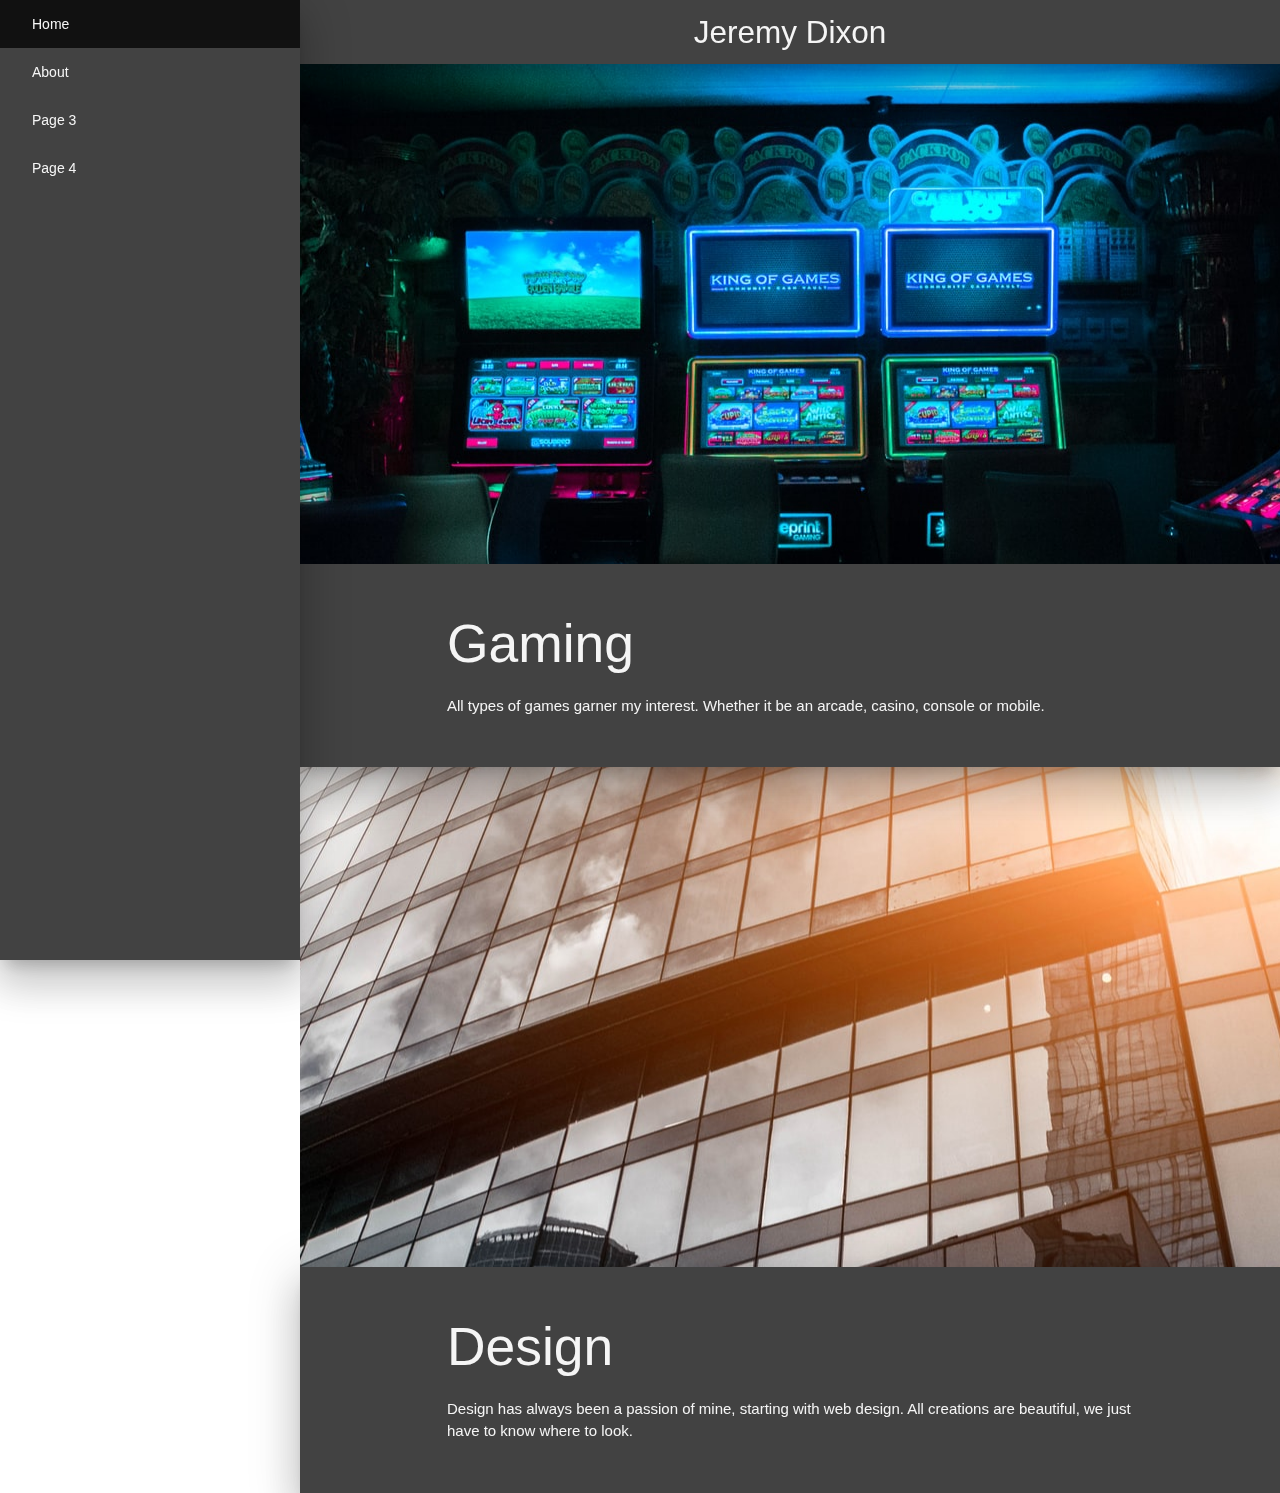
<file: index.html>
<!doctype html>
<html lang="en">
  <head>
        <!-- Required meta tags -->
        <meta charset="utf-8">
        <!-- Google Icon Font -->
        <link href="https://fonts.googleapis.com/icon?family=Material+Icons" rel="stylesheet">
        <!-- Materialize CSS -->
        <link type="text/css" rel="stylesheet" href="css/main.css" media="screen,projection"/>
        <link type="text/css" rel="stylesheet" href="css/materialize.min.css" media="screen,projection"/>
        <!-- Optimized for mobile-->
        <meta name="viewport" content="width=device-width, initial-scale=1">
    </head>
    <body>
        <header>
            <nav class="top-nav grey darken-3 z-depth-5">
                <div class="container">
                    <div class="nav-wrapper">
                        <a href="#!" class="brand-logo center grey-text text-lighten-4">Jeremy Dixon</a>
                        <a href="#" data-target="slide-out" class="sidenav-trigger"><i class="material-icons grey-text text-lighten-4">menu</i></a>
                    </div>
                </div>
            </nav>
        </header>
        <ul id="slide-out" class="sidenav sidenav-fixed grey darken-3 z-depth-5">
            <li class="active bold">
                <a href="index.html" class="lighten-3 grey-text text-lighten-4">Home</a>
            </li>
            <li class="bold">
                <a href="pages/about.html" class="lighten-3l grey-text text-lighten-4">About</a>
            </li>
            <li class="bold">
                <a href="#" class="grey-text text-lighten-4">Page 3</a>
            </li>
            <li class="bold">
                <a href="#" class="grey-text text-lighten-4">Page 4</a>
            </li>
        </ul>
        <main>
            <div class="parallax-container">
                <div class="parallax">
                    <img src="images/main-image.jpg">
                </div>
            </div>
            <div class="section grey darken-3 z-depth-5">
                <div class="row container">
                    <h2 class="grey-text text-lighten-4">Gaming</h2>
                    <p class="grey-text text-lighten-4">All types of games garner my interest. Whether it be an arcade, casino, console or mobile. </p>
                </div>
            </div>
            <div class="parallax-container">
                <div class="parallax">
                    <img src="images/design.jpg">
                </div>
            </div>
            <div class="section grey darken-3 z-depth-5">
                <div class="row container">
                    <h2 class="grey-text text-lighten-4">Design</h2>
                    <p class="grey-text text-lighten-4">Design has always been a passion of mine, starting with web design. All creations are beautiful,
                         we just have to know where to look.</p>
                </div>
            </div>
        </main>


        <!-- Javascript at end of body for optimized loading -->
        <script src="https://ajax.googleapis.com/ajax/libs/jquery/2.2.4/jquery.min.js"></script>
        <script type="text/javascript" src="js/main.js"></script>
        <script type="text/javascript" src="js/materialize.min.js"></script>
    </body>
</html>
</file>
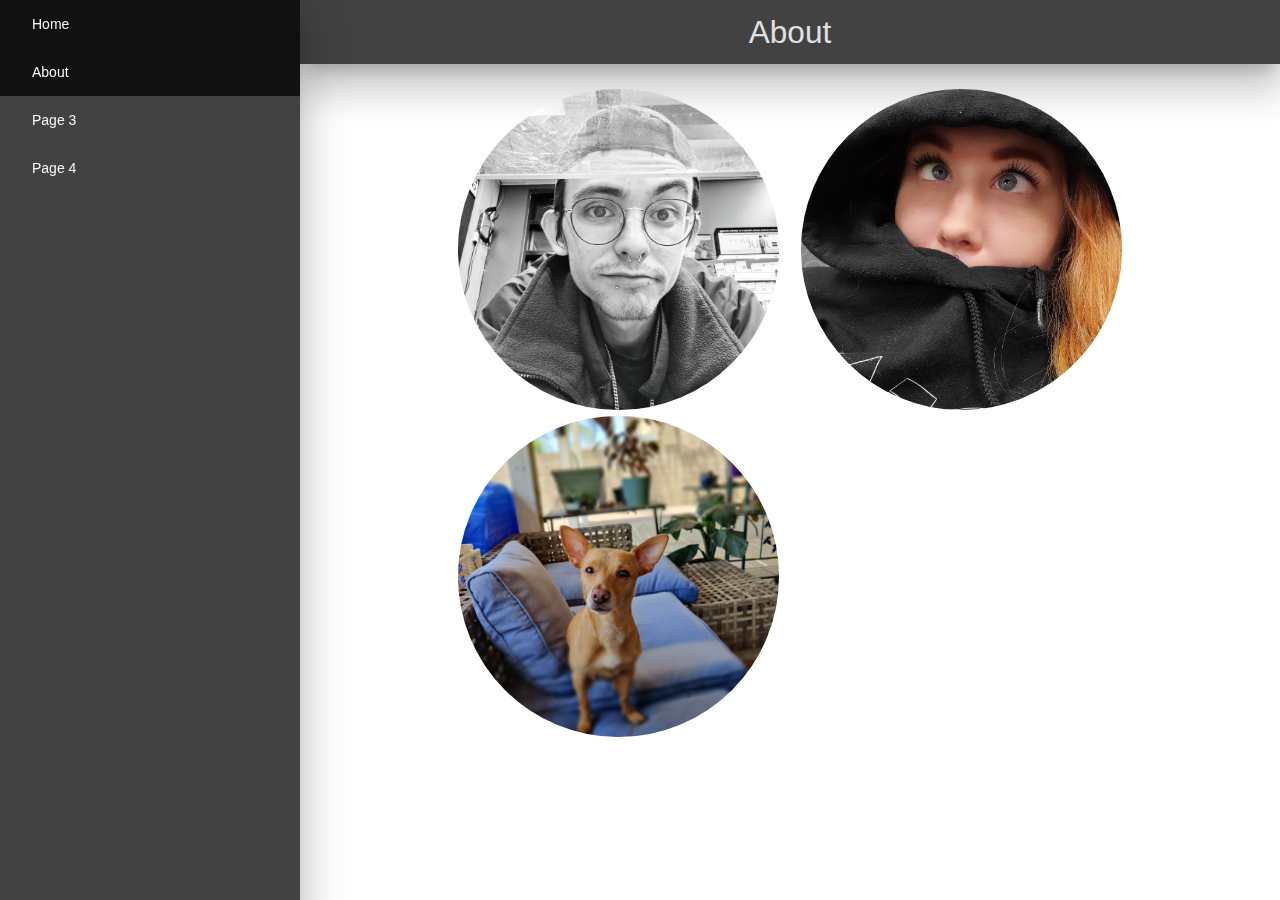
<file: pages/about.html>
<!doctype html>
<html lang="en">
  <head>
        <!-- Required meta tags -->
        <meta charset="utf-8">
        <!-- Google Icon Font -->
        <link href="https://fonts.googleapis.com/icon?family=Material+Icons" rel="stylesheet">
        <!-- Materialize CSS -->
        <link type="text/css" rel="stylesheet" href="../css/main.css" media="screen,projection"/>
        <link type="text/css" rel="stylesheet" href="../css/materialize.min.css" media="screen,projection"/>
        <!-- Optimized for mobile-->
        <meta name="viewport" content="width=device-width, initial-scale=1">
    </head>
    <body>
        <header>
            <nav class="top-nav grey darken-3 z-depth-5">
                <div class="container">
                    <div class="nav-wrapper">
                        <a href="#!" class="brand-logo center grey-text text-lighten-2">About</a>
                        <a href="#" data-target="slide-out" class="sidenav-trigger"><i class="material-icons grey-text text-lighten-2">menu</i></a>
                    </div>
                </div>
            </nav>
        </header>
        <ul id="slide-out" class="sidenav sidenav-fixed grey darken-3 z-depth-5">
            <li class="bold">
                <a href="../index.html" class="grey-text text-lighten-4">Home</a>
            </li>
            <li class="active bold">
                <a href="about.html" class="grey-text text-lighten-4 active">About</a>
            </li>
            <li class="bold">
                <a href="#" class="grey-text text-lighten-4">Page 3</a>
            </li>
            <li class="bold">
                <a href="#" class="grey-text text-lighten-4">Page 4</a>
            </li>
        </ul>
        <main class="about-page">
            <div class="container">
                <div class="row">
                    <div class="col s12 m6">
                        <a class="waves-effect waves-light modal-trigger" href="#jeremy-modal"><img class="responsive-img circle" src="../images/Me1.jpg"></a>
                    </div>
                    <div class="col s12 m6">
                        <a class="waves-effect waves-light modal-trigger" href="#chey-modal"><img class="responsive-img circle" src="../images/Chey.jpg"></a>
                    </div>
                    <div class="col s12 m6">
                        <a class="waves-effect waves-light modal-trigger" href="#dan-modal"><img class="responsive-img circle" src="../images/Dan.jpg"></a>
                    </div>
                </div>
            </div>
            <div id="jeremy-modal" class="modal bottom-sheet">
                <div class="modal-content">
                    <h4>Jeremy Dixon</h4>
                    <p class="flow-text">Hey, that's me! I'm Jeremy. I love everything electronics - phones, computers, consoles. You name it I've probably taken it apart to see how it works. I currently work full
                        time overnight shifts at a Chevron gas station while I finish my degree at Full Sail University. I'm not a very outgoing person, but I can have my moments. I enjoy all kinds of development
                        from web all the way to C++, it really just depends on what mood im currently in for what projects I want to take on at the time. 
                    </p>
                </div>
            </div>
            <div id="chey-modal" class="modal bottom-sheet">
                <div class="modal-content">
                    <h4>Cheyenna</h4>
                    <p class="flow-text"> While she doesn't work in the same field, she's an inspiration to me in every way possible. She has had her struggles but always found the strength to power through and find the 
                        light at the end of the tunnel. If it weren't for her, I wouldn't have applied for school and have the goals and aspirations that I have. A pure and beautiful soul that can always find a way to 
                        surprise me and make my worst days some of the best. She's shown me how to enjoy my life again, instead of constantly working my life away.
                        
                        I'm glad to have someone like her close to me on my worst days, and look forward to the future years of friendship that we have together. 
                    </p>
                </div>
            </div>
            <div id="dan-modal" class="modal bottom-sheet">
                <div class="modal-content">
                    <h4>Lieutenant Dan</h4>
                    <p class="flow-text"> That's Cheyenna's doggo, Lieutenant Dan. We ended up adpoting him together when we were looking around at shelters. It was a few days before Christmas and he immediately made our lives better.
                        He's a pain in the ass and has gotten into the habit of nipping at people's ankles, but he's pretty cool when you get to know him. The best cuddle buddy when it's time to get into bed, since under the covers is 
                        one of his favroite spots. Even though he's missing a leg, he can probably still outrun any dog on the block - and beat them up as well. 

                        He's a tough cookie. 
                    </p>
                </div>
            </div>
        </main>


        <!-- Javascript at end of body for optimized loading -->
        <script src="https://ajax.googleapis.com/ajax/libs/jquery/2.2.4/jquery.min.js"></script>
        <script type="text/javascript" src="../js/main.js"></script>
        <script type="text/javascript" src="../js/materialize.min.js"></script>
    </body>
</html>
</file>
<file: css/main.css>
header, main, footer {
    padding-left: 300px;
}

ul li.active{
    background-color: #121212 !important;
}
ul li:hover {
    background-color: #121212;
}

.about-page {
    padding-top: 25px;
}

@media only screen and (max-width : 992px) {
    header, main, footer {
        padding-left: 0;
    }
}
</file>
